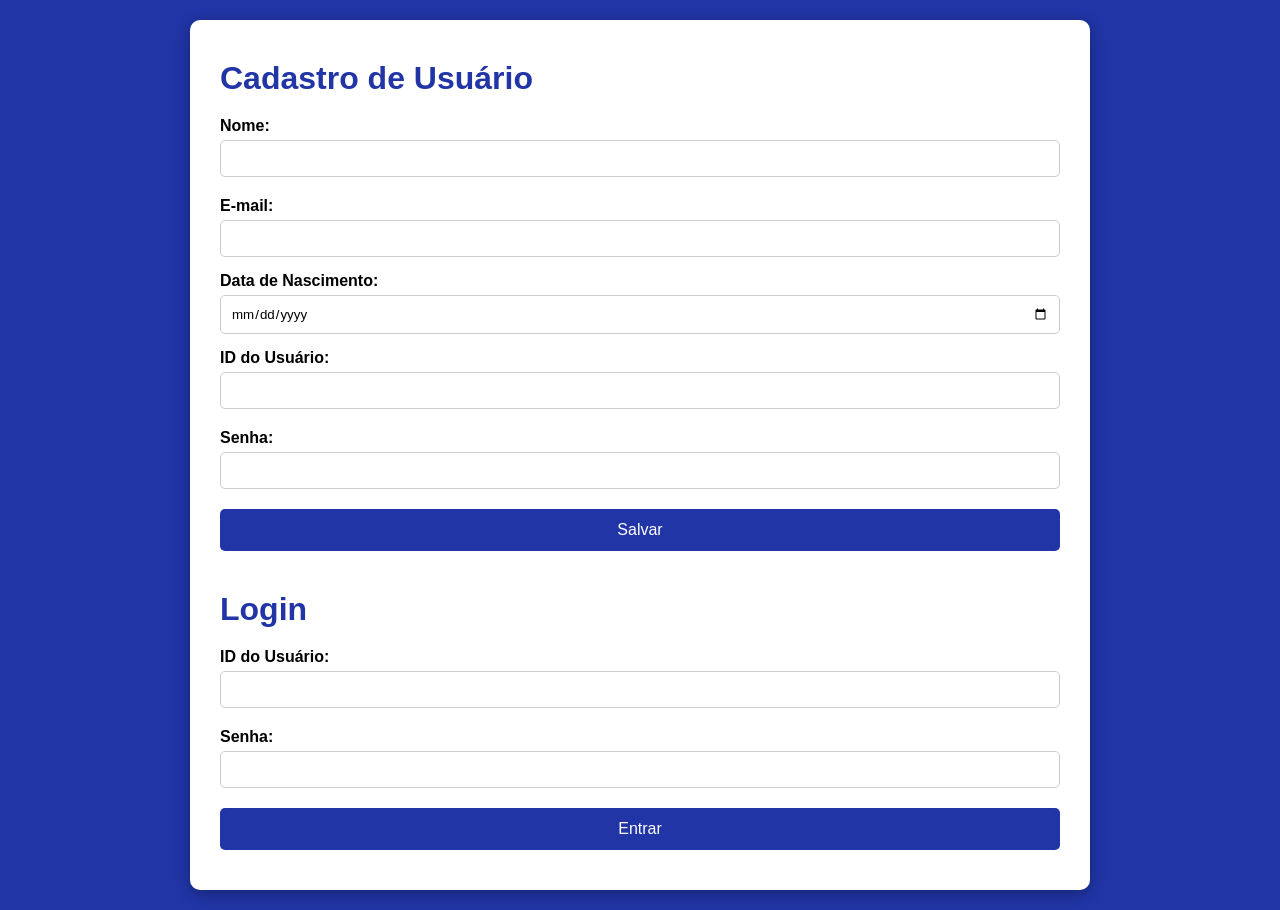
<file: index.html>
<!DOCTYPE html>
<html lang="pt-BR">

<head>
    <meta charset="UTF-8">
    <meta name="viewport" content="width=device-width, initial-scale=1.0">
    <title>Cadastro e Login</title>
    <style>
        * {
            box-sizing: border-box;
            margin: 0;
            padding: 0;
            font-family: Arial, sans-serif;
        }

        body {
            background-color: #2135A6;
            min-height: 100vh;
            display: flex;
            align-items: center;
            justify-content: center;
            padding: 20px;
        }

        .container {
            background: white;
            border-radius: 10px;
            max-width: 900px;
            width: 100%;
            box-shadow: 0px 4px 15px rgba(0, 0, 0, 0.3);
            padding: 40px 30px;
            display: flex;
            flex-direction: column;
            gap: 40px;
        }

        .formulario {
            display: flex;
            flex-direction: column;
        }

        h1 {
            color: #2135A6;
            margin-bottom: 20px;
        }

        label {
            margin-bottom: 5px;
            font-weight: bold;
        }

        input {
            padding: 10px;
            margin-bottom: 20px;
            border: 1px solid #ccc;
            border-radius: 5px;
            width: 100%;
        }

        .erro {
            color: red;
            font-size: 14px;
            margin-top: -15px;
            margin-bottom: 10px;
        }

        button {
            padding: 12px;
            background-color: #2135A6;
            color: white;
            border: none;
            border-radius: 5px;
            cursor: pointer;
            font-size: 16px;
            transition: background-color 0.3s;
        }

        button:hover {
            background-color: #1a2c85;
        }

        @media (max-width: 600px) {
            .container {
                padding: 20px;
            }
        }
    </style>
</head>

<body>

    <div class="container">
        <!-- Formulário de Cadastro -->
        <form id="registroForm" class="formulario">
            <h1>Cadastro de Usuário</h1>

            <label for="nome">Nome:</label>
            <input type="text" id="nome" required>

            <label for="email">E-mail:</label>
            <input type="email" id="email" required>
            <span class="erro" id="erro-email"></span>

            <label for="idade">Data de Nascimento:</label>
            <input type="date" id="idade" required>
            <span class="erro" id="erro-idade"></span>

            <label for="usuario">ID do Usuário:</label>
            <input type="text" id="usuario" required>

            <label for="senha">Senha:</label>
            <input type="password" id="senha" required>

            <button type="button" id="salvar">Salvar</button>
        </form>

        <!-- Formulário de Login -->
        <form id="loginForm" class="formulario">
            <h1>Login</h1>

            <label for="loginUsuario">ID do Usuário:</label>
            <input type="text" id="loginUsuario" required>

            <label for="loginSenha">Senha:</label>
            <input type="password" id="loginSenha" required>

            <button type="button" id="entrar">Entrar</button>
        </form>
    </div>

    <script>
        document.getElementById('salvar').addEventListener('click', function () {
            let nome = document.getElementById('nome').value;
            let email = document.getElementById('email').value;
            let idade = document.getElementById('idade').value;
            let usuario = document.getElementById('usuario').value;
            let senha = document.getElementById('senha').value;

            let emailRegex = /^[^\s@]+@[^\s@]+\.[^\s@]+$/;

            let erroEmail = document.getElementById('erro-email');
            let erroIdade = document.getElementById('erro-idade');
            erroEmail.textContent = '';
            erroIdade.textContent = '';

            if (!emailRegex.test(email)) {
                erroEmail.textContent = 'E-mail inválido';
                return;
            }

            if (!idade) {
                erroIdade.textContent = 'Data de nascimento obrigatória';
                return;
            }

            let usuarioData = { nome, email, idade, usuario, senha };
            localStorage.setItem('usuarioData', JSON.stringify(usuarioData));
            alert('Cadastro realizado com sucesso!');
        });

        document.getElementById('entrar').addEventListener('click', function () {
            let loginUsuario = document.getElementById('loginUsuario').value;
            let loginSenha = document.getElementById('loginSenha').value;

            let usuarioData = JSON.parse(localStorage.getItem('usuarioData'));

            if (usuarioData && usuarioData.usuario === loginUsuario && usuarioData.senha === loginSenha) {
                // Redireciona para o formulário de inscrição
                window.location.href = "formulario.html";
            } else {
                alert('ID de usuário ou senha incorretos.');
            }
        });
    </script>

</body>

</html>
</file>
